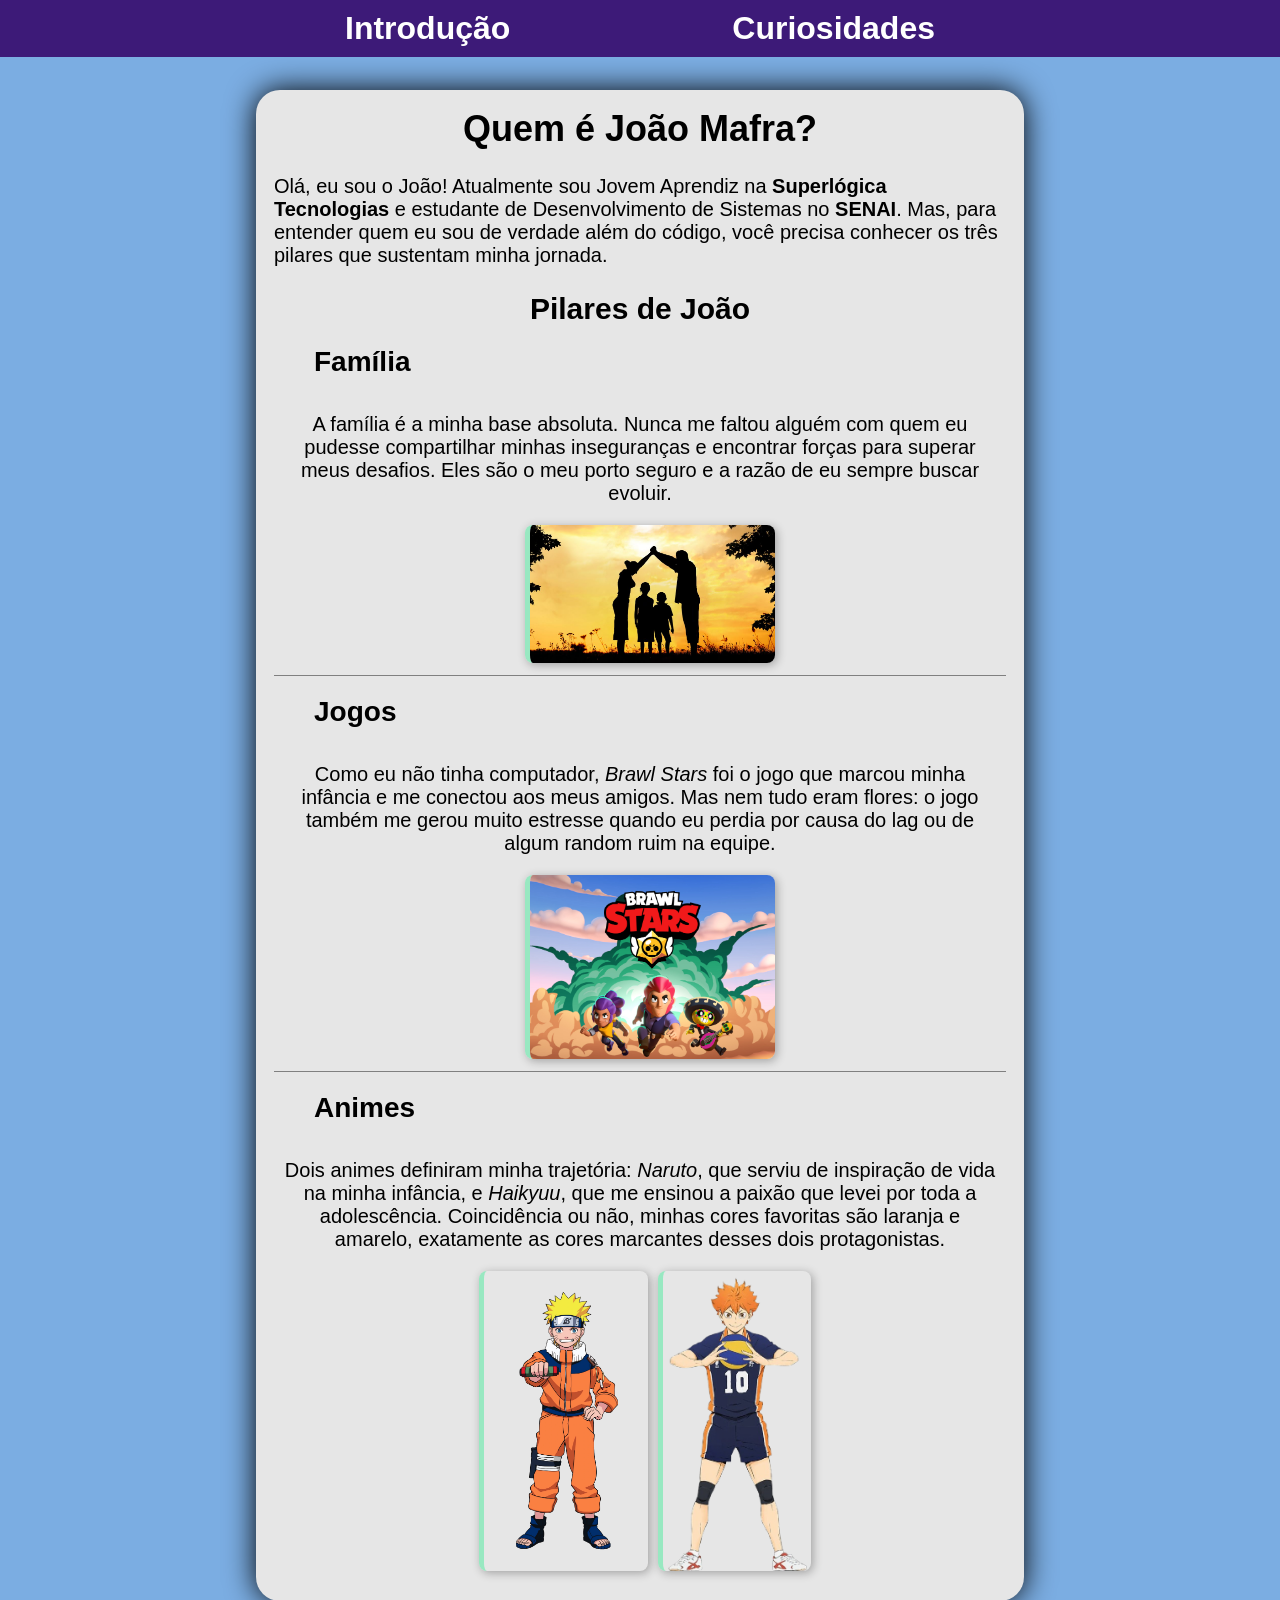
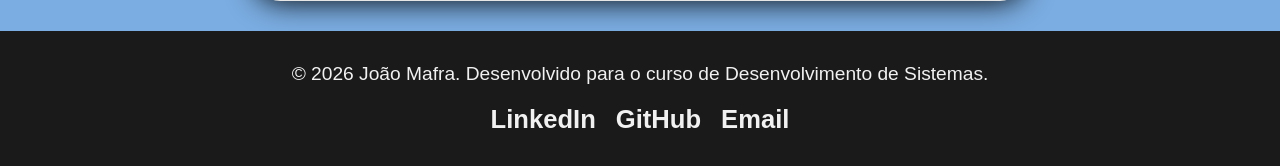
<file: 01.27.2026 - Revisão HTML CSS/index.html>
<!DOCTYPE html>
<html lang="pt-BR">
<head>
    <meta charset="UTF-8">
    <meta name="viewport" content="width=device-width, initial-scale=1.0">
    <title>João Mafra</title>
    <link rel="stylesheet" href="style.css">
</head>
<body>
    <header>
        <nav>
            <ul class="list">
                <li class="topic"> <a href="index.html">Introdução</a></li>
                <li class="topic"> <a href="curiosidades.html">Curiosidades</a></li>
            </ul>
        </nav>
    </header>

    <main>
        <section class="introduction">
            <h1>Quem é João Mafra?</h1>
            <p>Olá, eu sou o João! Atualmente sou Jovem Aprendiz na <strong>Superlógica Tecnologias</strong> e estudante de Desenvolvimento de Sistemas no <strong>SENAI</strong>. Mas, para entender quem eu sou de verdade além do código, você precisa conhecer os três pilares que sustentam minha jornada.</p>
        </section> 

        <section class="pillars">
            <h2>Pilares de João</h2>
            <h3>Família</h3>

            <div class="container">
                <p>A família é a minha base absoluta. Nunca me faltou alguém com quem eu pudesse compartilhar minhas inseguranças e encontrar forças para superar meus desafios. Eles são o meu porto seguro e a razão de eu sempre buscar evoluir.</p>

                <figure class="family-img">
                    <img alt="Imagem ilustrativa de uma família em união" src="./imgs/familia-img.jpg">
                </figure>
            </div>

            <h3>Jogos</h3>
            <div class="container">
                <p>Como eu não tinha computador, <em>Brawl Stars</em> foi o jogo que marcou minha infância e me conectou aos meus amigos. Mas nem tudo eram flores: o jogo também me gerou muito estresse quando eu perdia por causa do <span lang="en">lag</span> ou de algum <span lang="en">random</span> ruim na equipe.</p>

                <figure class="brawl-stars-img">
                    <img alt="Logo do jogo Brawl Stars" src="./imgs/brawl-stars.jpg">
                </figure>
            </div>

            <h3>Animes</h3>
            <div class="container">
                <p>Dois animes definiram minha trajetória: <em>Naruto</em>, que serviu de inspiração de vida na minha infância, e <em>Haikyuu</em>, que me ensinou a paixão que levei por toda a adolescência. Coincidência ou não, minhas cores favoritas são laranja e amarelo, exatamente as cores marcantes desses dois protagonistas.</p>
                
                <div class="img-container">
                    <figure class="naruto-img">
                        <img alt="Personagem Naruto de Naruto em pé" src="./imgs/naruto.jpg">
                    </figure>
                    <figure class="hinata-img">
                        <img alt="Personagem Hinata de Haikyuu em pé" src="./imgs/hinata.jpg">
                    </figure>
                </div>
            </div>
        </section>
    </main>

    <footer>
    <div class="footer-content">
        <p>&copy; 2026 João Mafra. Desenvolvido para o curso de Desenvolvimento de Sistemas.</p>

        <ul class="social-links">
            <li>
                <a href="https://www.linkedin.com/in/jo%C3%A3o-mafra-30a24630b?lipi=urn%3Ali%3Apage%3Ad_flagship3_profile_view_base_contact_details%3B9I2q81p4Smu%2ByZsrnMBBgQ%3D%3D" target="_blank">LinkedIn</a>
            </li>
            <li>
                <a href="https://github.com/JoaoMafra07" target="_blank">GitHub</a>
            </li>
            <li>
                <a href="mailto:jrlorimafra@gmail.com">Email</a>
            </li>
        </ul>
    </div>
</footer>

</body>
</html>
</file>
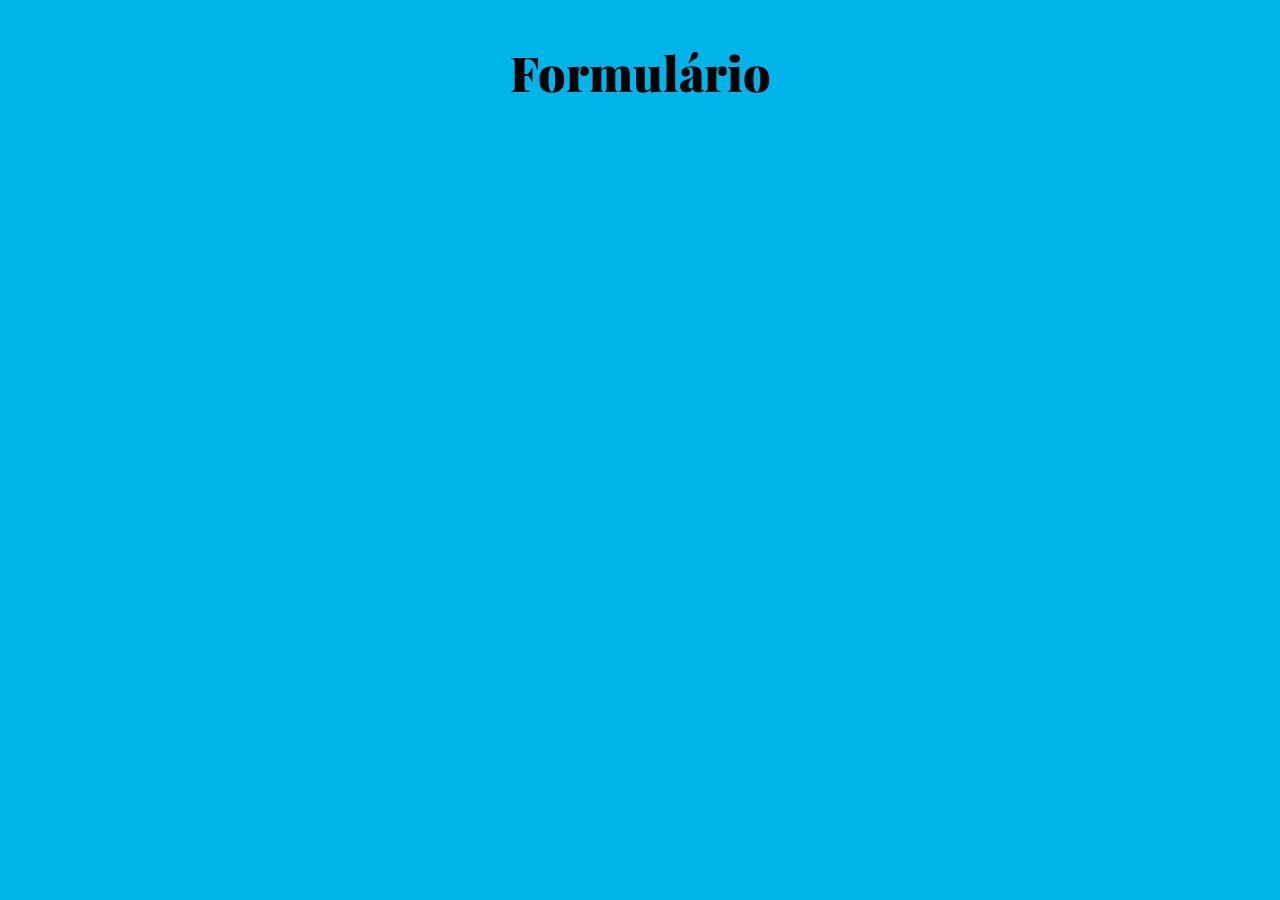
<file: 03.17.2026 - Exercício/index.html>
<!DOCTYPE html>
<html lang="pt-br">
<head>
    <meta charset="UTF-8">
    <meta name="viewport" content="width=device-width, initial-scale=1.0">
    <title>Document</title>
    <script src="./script.js" defer></script>
    <link rel="stylesheet" href="style.css">
</head>

<body>
    <header>
        <h1>Formulário</h1>
    </header>

    <!-- <main>
        <form>
            <legend>Mad talk</legend>

            <label for="verbo" >Verbo</label>
            <input type="text" name="verbo" id="verbo" placeholder="Digite um verbo..."/>

            <label for="nome">Nome: </label>
            <input type="text" name="nome" id="nome" placeholder="Digite um verbo..."/>
            
            <label for="adjetivo">Adjetivo: </label>
            <input type="text" name="adjetivo" id="adjetivo" placeholder="Digite um verbo..."/>
        </form>

        <button id="botao">Mad!</button>

        <span id="frase"></span>
    </main> -->
</body>
</html>
</file>
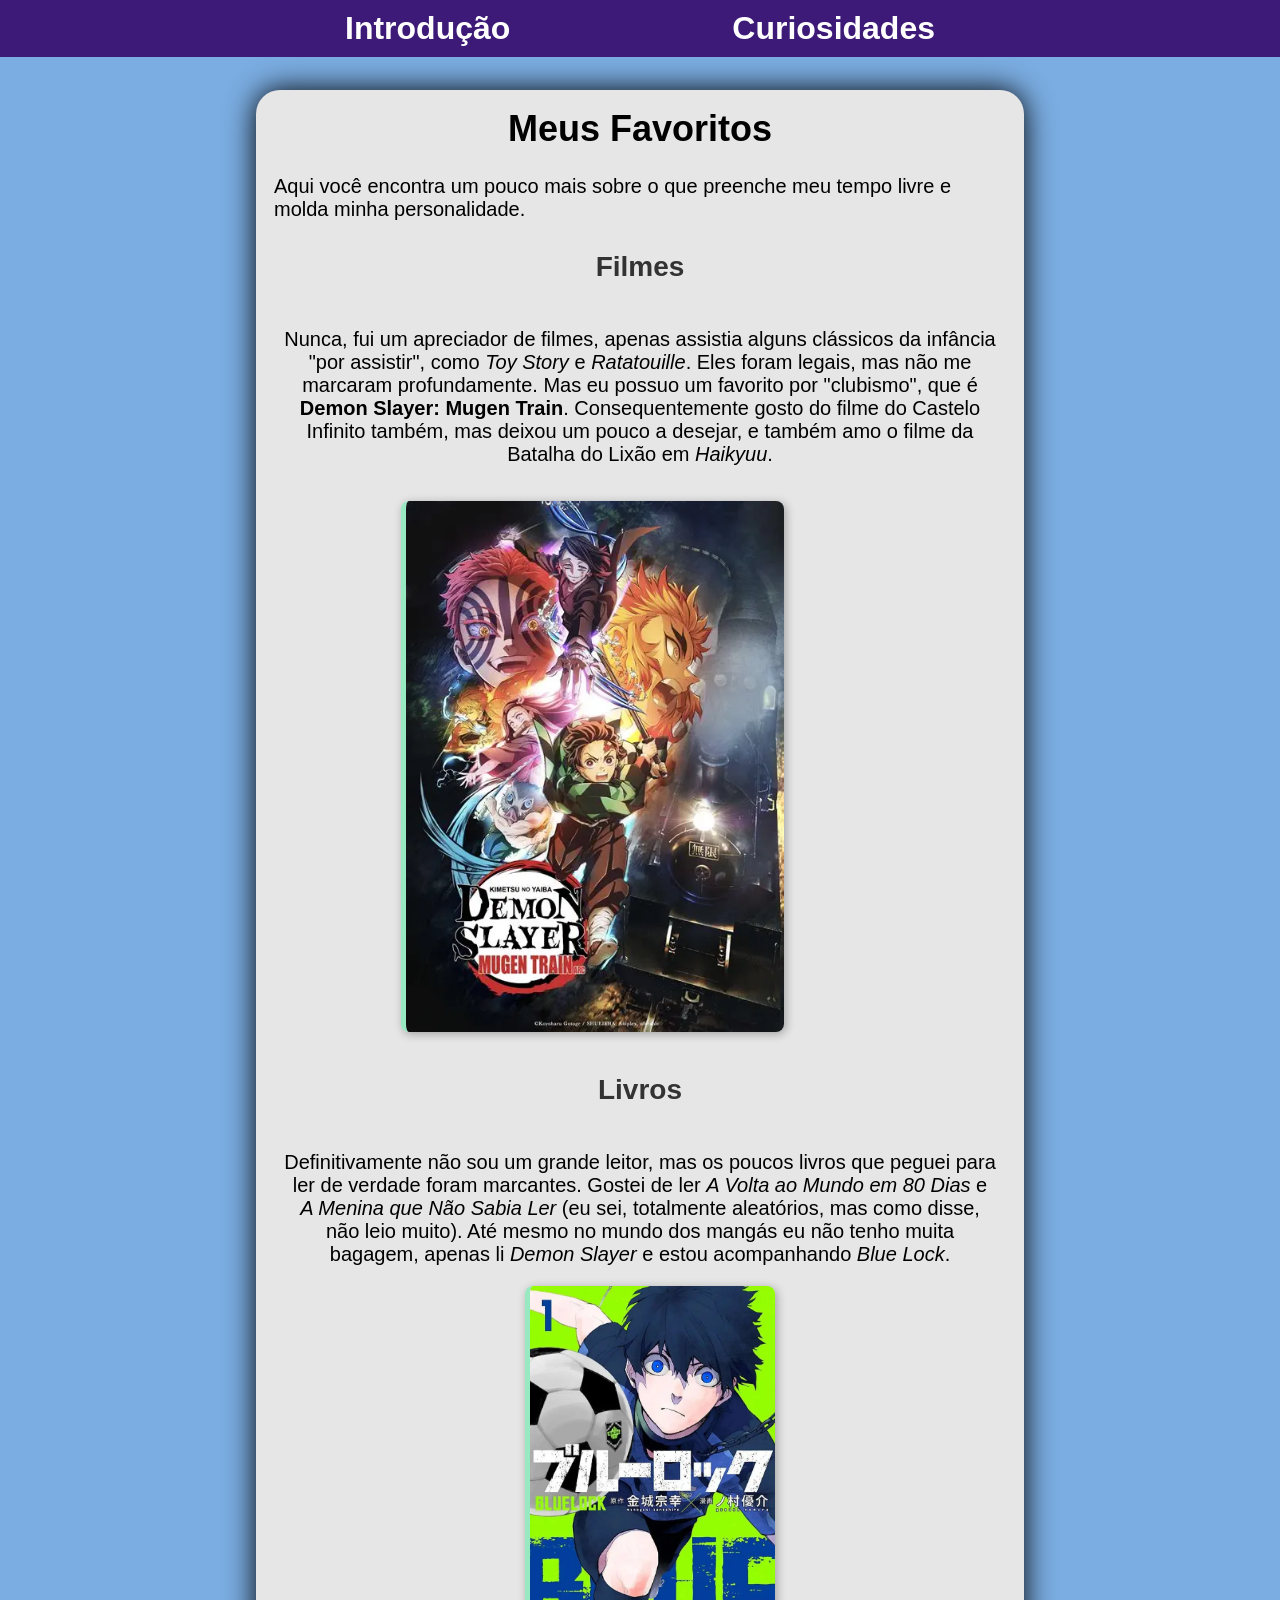
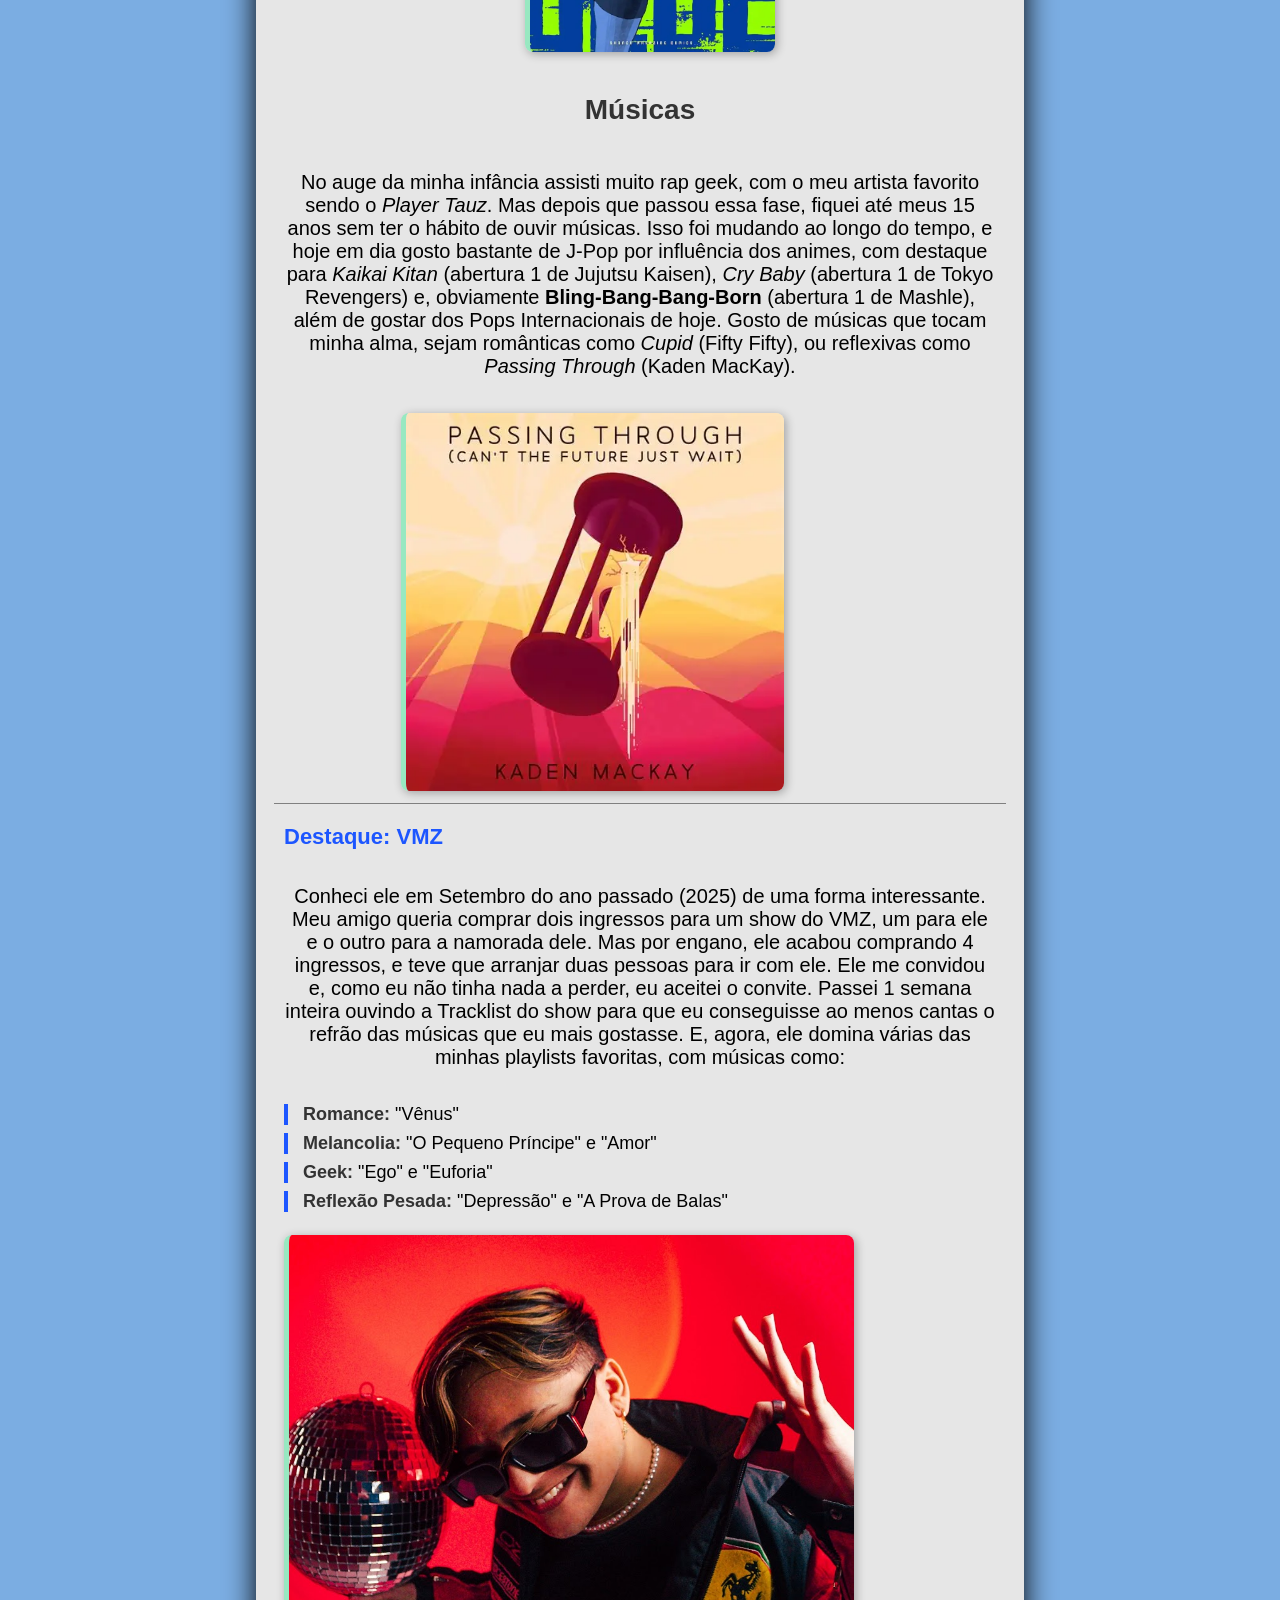
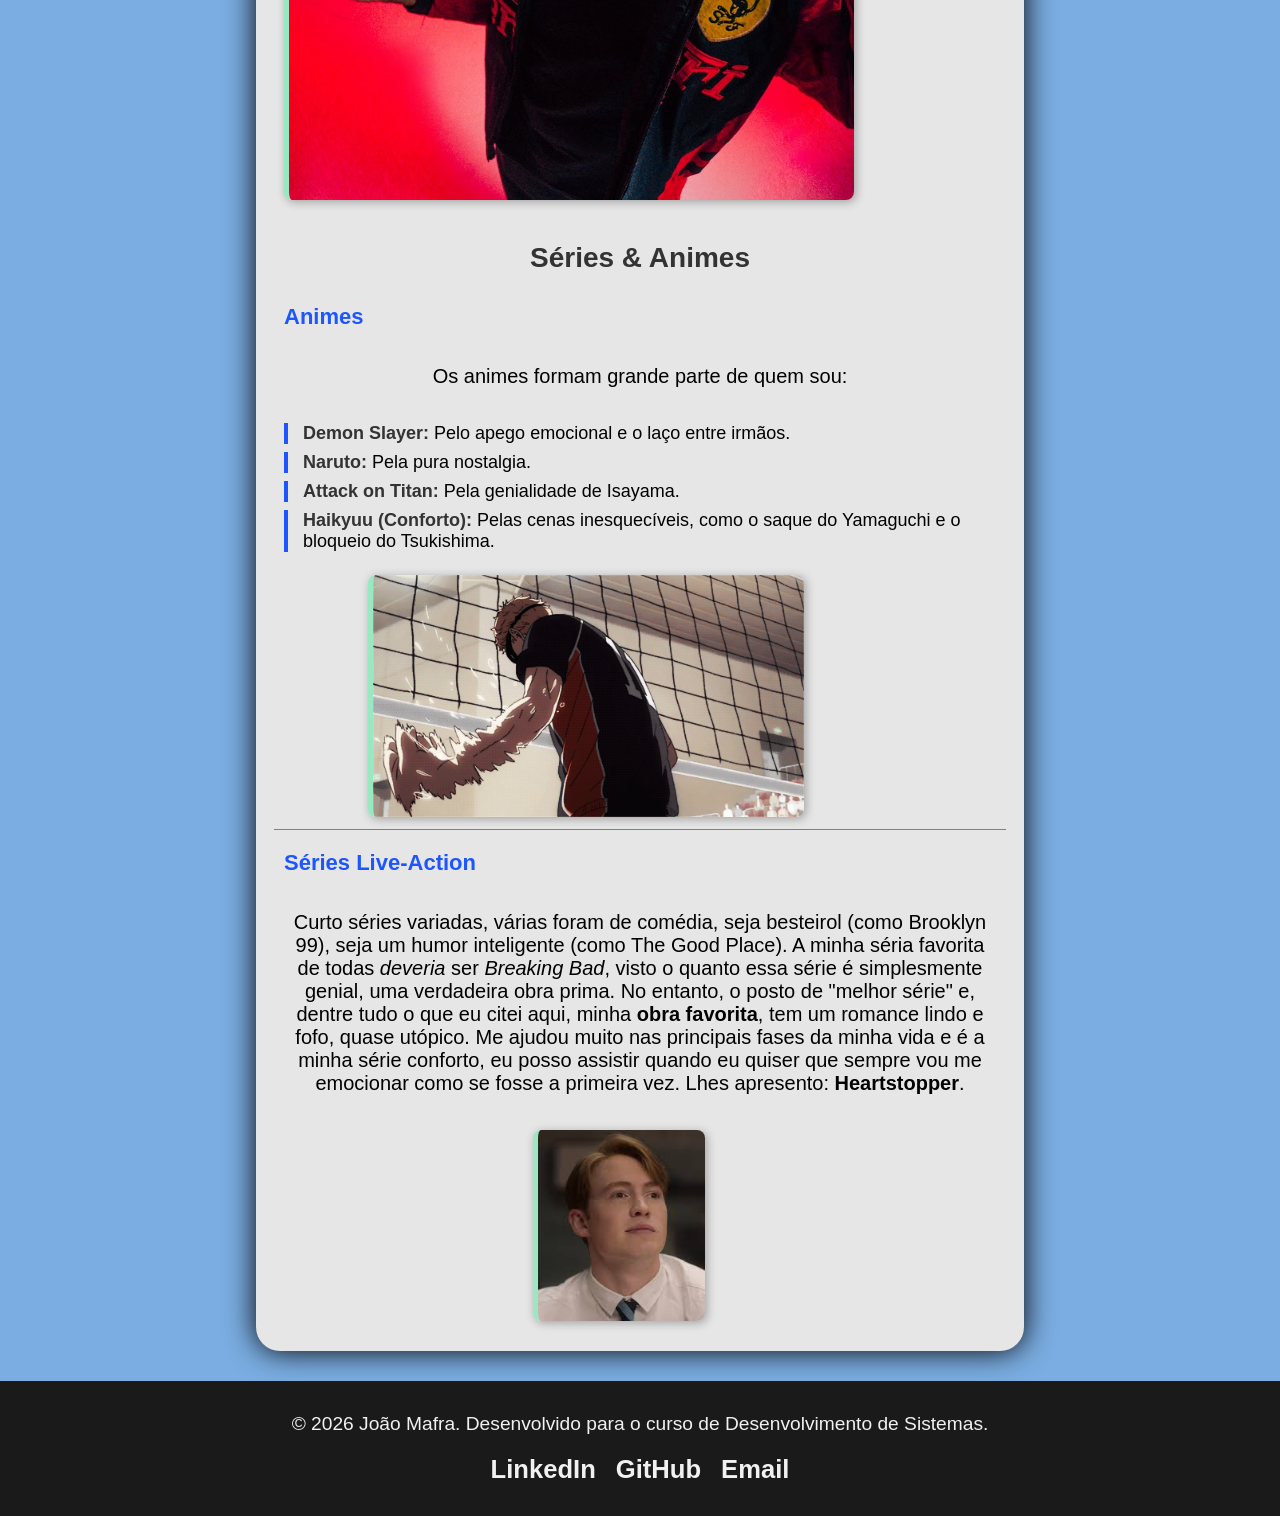
<file: 01.27.2026 - Revisão HTML CSS/curiosidades.html>
<!DOCTYPE html>
<html lang="pt-BR">
<head>
    <meta charset="UTF-8">
    <meta name="viewport" content="width=device-width, initial-scale=1.0">
    <title>Curiosidades - João Mafra</title>
    <link rel="stylesheet" href="style.css">
</head>
<body>
    <header>
        <nav>
            <ul class="list">
                <li class="topic"> <a href="index.html">Introdução</a></li>
                <li class="topic"> <a href="curiosidades.html">Curiosidades</a></li>
            </ul>
        </nav>
    </header>

    <main>
        <section class="favorites">
            <h1>Meus Favoritos</h1>
            <p>Aqui você encontra um pouco mais sobre o que preenche meu tempo livre e molda minha personalidade.</p>

            <div class="category-block">
                <h2>Filmes</h2>
                <div class="container">
                    <p>Nunca, fui um apreciador de filmes, apenas assistia alguns clássicos da infância "por assistir", como <em>Toy Story</em> e <em>Ratatouille</em>. Eles foram legais, mas não me marcaram profundamente. Mas eu possuo um favorito por "clubismo", que é <strong>Demon Slayer: Mugen Train</strong>. Consequentemente gosto do filme do Castelo Infinito também, mas deixou um pouco a desejar, e também amo o filme da Batalha do Lixão em <em>Haikyuu</em>.</p>
                    <figure class="poster-img">
                        <img alt="Poster do filme Demon Slayer Mugen Train" src="./imgs/poster-kny.jpg">
                    </figure>
                </div>
            </div>

            <div class="category-block">
                <h2>Livros</h2>
                <div class="container">
                    <p>Definitivamente não sou um grande leitor, mas os poucos livros que peguei para ler de verdade foram marcantes. Gostei de ler <em>A Volta ao Mundo em 80 Dias</em> e <em>A Menina que Não Sabia Ler</em> (eu sei, totalmente aleatórios, mas como disse, não leio muito). Até mesmo no mundo dos mangás eu não tenho muita bagagem, apenas li <em>Demon Slayer</em> e estou acompanhando <em>Blue Lock</em>.
                    <figure class="manga-img">
                        <img alt="Capa do primeiro capítulo do mangá de Blue Lock" src="./imgs/capa-blue-lock.jpg">
                    </figure>
                </div>
            </div>

            <div class="category-block">
                <h2>Músicas</h2>
                <div class="container">
                    <p>No auge da minha infância assisti muito rap geek, com o meu artista favorito sendo o <em>Player Tauz</em>. Mas depois que passou essa fase, fiquei até meus 15 anos sem ter o hábito de ouvir músicas. Isso foi mudando ao longo do tempo, e hoje em dia gosto bastante de J-Pop por influência dos animes, com destaque para <em>Kaikai Kitan</em> (abertura 1 de Jujutsu Kaisen), <em>Cry Baby</em> (abertura 1 de Tokyo Revengers) e, obviamente <strong>Bling-Bang-Bang-Born</strong> (abertura 1 de Mashle), além de gostar dos Pops Internacionais de hoje. Gosto de músicas que tocam minha alma, sejam românticas como <em>Cupid</em> (Fifty Fifty), ou reflexivas como <em>Passing Through</em> (Kaden MacKay).</p>

                    <figure class="poster-img">
                        <img alt="Capa da música Passing Through de Kaden MacKay" src="./imgs/capa-passing-through.jpg">
                    </figure>
                </div>
                
                <div class="container">
                    <div class="text-content">
                        <h3>Destaque: VMZ</h3>
                        <p>Conheci ele em Setembro do ano passado (2025) de uma forma interessante. Meu amigo queria comprar dois ingressos para um show do VMZ, um para ele e o outro para a namorada dele. Mas por engano, ele acabou comprando 4 ingressos, e teve que arranjar duas pessoas para ir com ele. Ele me convidou e, como eu não tinha nada a perder, eu aceitei o convite. Passei 1 semana inteira ouvindo a Tracklist do show para que eu conseguisse ao menos cantas o refrão das músicas que eu mais gostasse. E, agora, ele domina várias das minhas playlists favoritas, com músicas como:</p>
                        
                        <ul class="custom-list">
                            <li><strong>Romance:</strong> "Vênus"</li>
                            <li><strong>Melancolia:</strong> "O Pequeno Príncipe" e "Amor"</li>
                            <li><strong>Geek:</strong> "Ego" e "Euforia"</li>
                            <li><strong>Reflexão Pesada:</strong> "Depressão" e "A Prova de Balas"</li>
                        </ul>
                    </div>

                    <figure class="foto-img">
                        <img alt="Foto do artista VMZ" src="./imgs/foto-vmz.jpg">
                    </figure>
                </div>
            </div>

            <div class="category-block">
                <h2>Séries & Animes</h2>
                
                <div class="container">
                    <div class="text-content">
                        <h3>Animes</h3>
                        <p>Os animes formam grande parte de quem sou:</p>
                        <ul class="custom-list">
                            <li><strong>Demon Slayer:</strong> Pelo apego emocional e o laço entre irmãos.</li>
                            <li><strong>Naruto:</strong> Pela pura nostalgia.</li>
                            <li><strong>Attack on Titan:</strong> Pela genialidade de Isayama.</li>
                            <li><strong>Haikyuu (Conforto):</strong> Pelas cenas inesquecíveis, como o saque do Yamaguchi e o bloqueio do Tsukishima.</li>
                        </ul>
                    </div>
                     <figure class="anime-img">
                        <img alt="Personagem Tsukishima de Haikyuu comemorando um ponto" src="./imgs/tsukishima-comemorando.gif">
                    </figure>
                </div>

                <div class="container">
                    <div class="text-content">
                        <h3>Séries Live-Action</h3>
                        <p>Curto séries variadas, várias foram de comédia, seja besteirol (como Brooklyn 99), seja um humor inteligente (como The Good Place). A minha séria favorita de todas <em>deveria</em> ser <em>Breaking Bad</em>, visto o quanto essa série é simplesmente genial, uma verdadeira obra prima. No entanto, o posto de "melhor série" e, dentre tudo o que eu citei aqui, minha <strong>obra favorita</strong>, tem um romance lindo e fofo, quase utópico. Me ajudou muito nas principais fases da minha vida e é a minha série conforto, eu posso assistir quando eu quiser que sempre vou me emocionar como se fosse a primeira vez. Lhes apresento: <strong>Heartstopper</strong>.
                    </div>
                    <figure class="foto-img">
                        <img alt="Foto do personagem Nicholas Nelson de Heartstopper" src="./imgs/nick-nelson.jpg">
                    </figure>
                </div>
            </div>

        </section>
    </main>

    <footer>
        <div class="footer-content">
            <p>&copy; 2026 João Mafra. Desenvolvido para o curso de Desenvolvimento de Sistemas.</p>
    
            <ul class="social-links">
                <li>
                    <a href="https://www.linkedin.com/in/jo%C3%A3o-mafra-30a24630b?lipi=urn%3Ali%3Apage%3Ad_flagship3_profile_view_base_contact_details%3B9I2q81p4Smu%2ByZsrnMBBgQ%3D%3D" target="_blank">LinkedIn</a>
                </li>
                <li>
                    <a href="https://github.com/JoaoMafra07" target="_blank">GitHub</a>
                </li>
                <li>
                    <a href="mailto:jrlorimafra@gmail.com">Email</a>
                </li>
            </ul>
        </div>
    </footer>
</body>
</html>
</file>
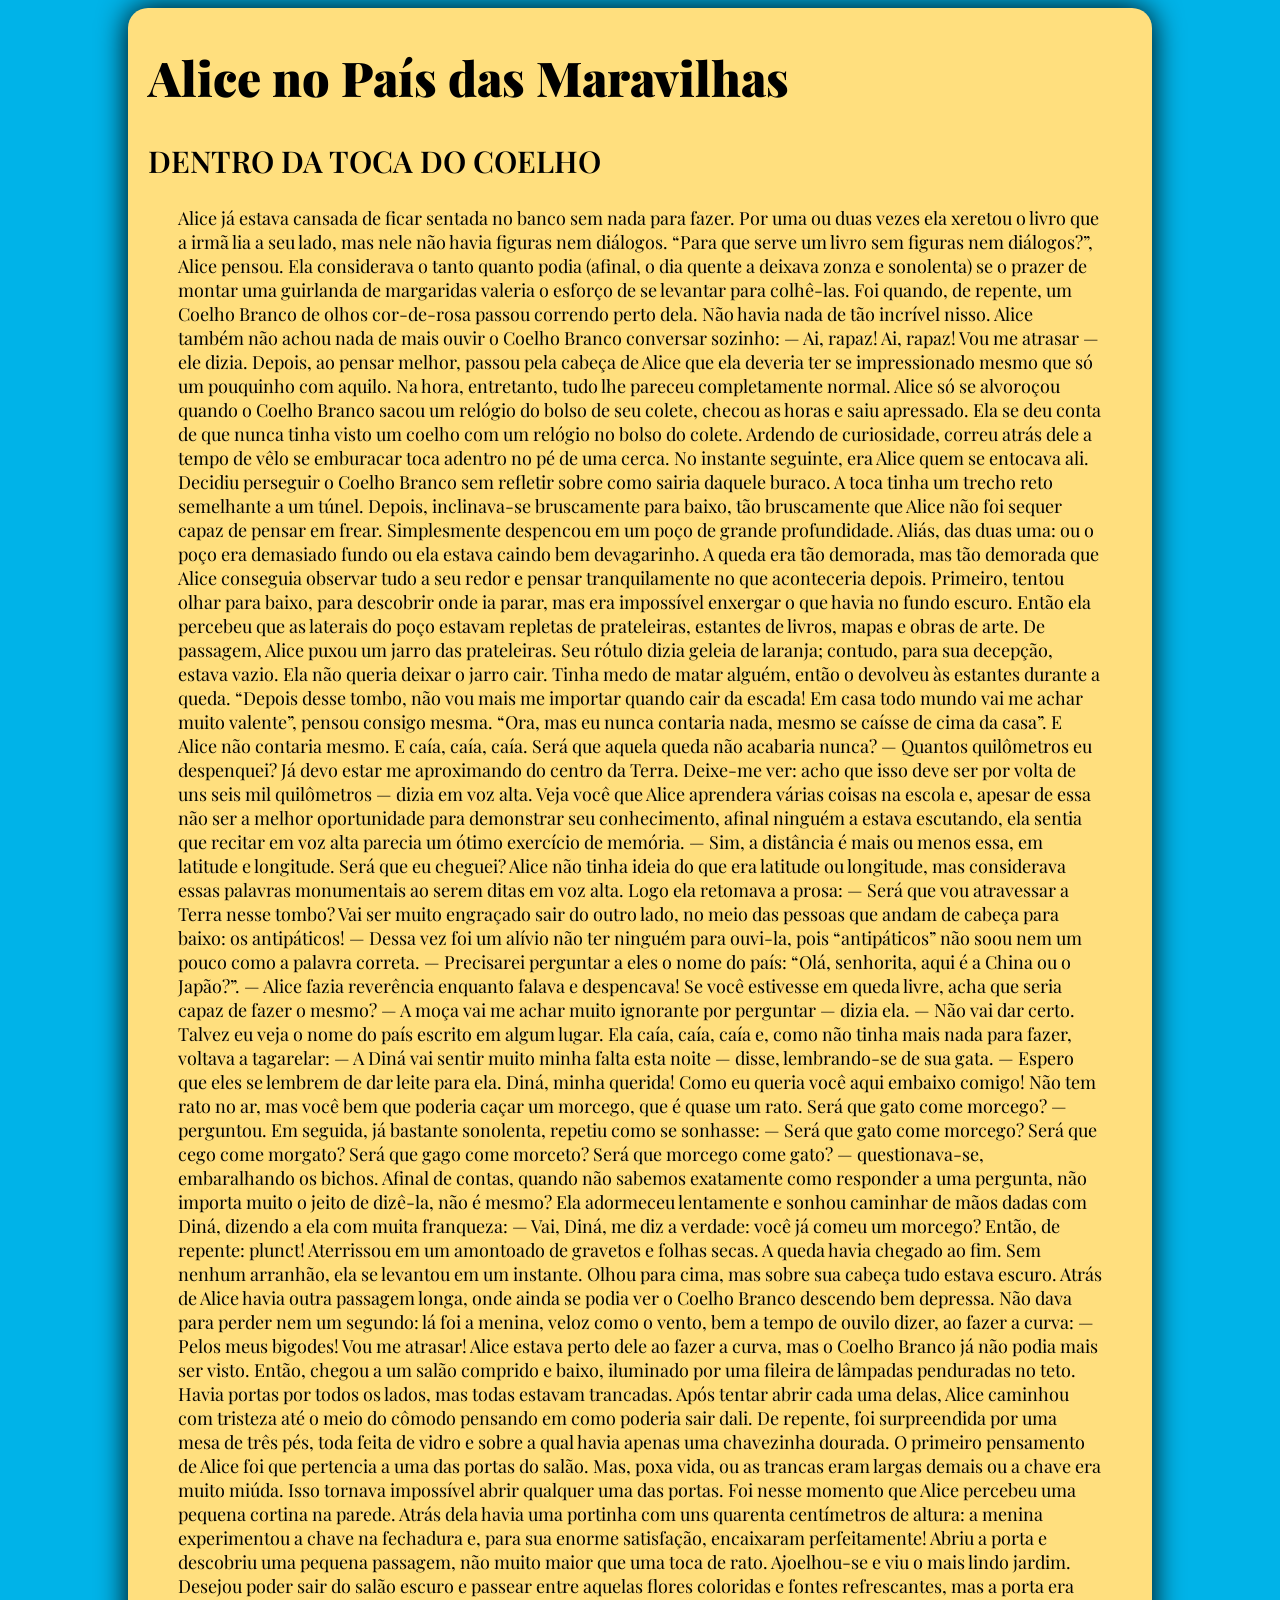
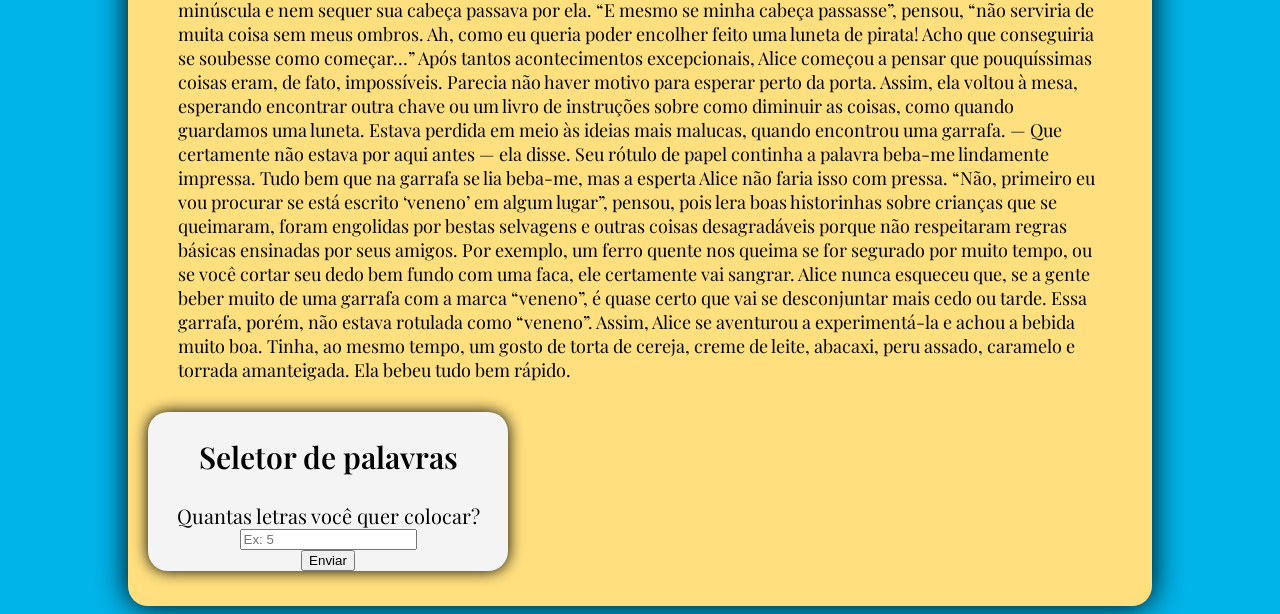
<file: 03.17.2026 - Exercício/index-alice.html>
<!DOCTYPE html>
<html lang="pt-br" xmlns:mso="urn:schemas-microsoft-com:office:office" xmlns:msdt="uuid:C2F41010-65B3-11d1-A29F-00AA00C14882">
<head>
    <meta charset="UTF-8">
    <meta name="viewport" content="width=device-width, initial-scale=1.0">
    <title>Alice</title>
    <script src="./script.js" defer></script>
    <link rel="stylesheet" href="style.css">
   
</head>
<body>
    <main>
        <h1>Alice no País das Maravilhas</h1>
        <section id="texto-livro">
            <h2>DENTRO DA TOCA DO COELHO</h2>
            <p>
                Alice já estava cansada de ficar sentada no banco sem nada
                para fazer. Por uma ou duas vezes ela xeretou o livro que a
                irmã lia a seu lado, mas nele não havia figuras nem diálogos.
                “Para que serve um livro sem figuras nem diálogos?”,
                Alice pensou.
                Ela considerava o tanto quanto podia (afinal, o dia quente a
                deixava zonza e sonolenta) se o prazer de montar uma guirlanda de
                margaridas valeria o esforço de se levantar para colhê-las. Foi
                quando, de repente, um Coelho Branco de olhos cor-de-rosa passou
                correndo perto dela.
                Não havia nada de tão incrível nisso. Alice também não achou
                nada de mais ouvir o Coelho Branco conversar sozinho:
                — Ai, rapaz! Ai, rapaz! Vou me atrasar — ele dizia.
                Depois, ao pensar melhor, passou pela cabeça de Alice que ela
                deveria ter se impressionado mesmo que só um pouquinho com
                aquilo. Na hora, entretanto, tudo lhe pareceu completamente
                normal.
                Alice só se alvoroçou quando o Coelho Branco sacou um relógio
                do bolso de seu colete, checou as horas e saiu apressado. Ela se deu
                conta de que nunca tinha visto um coelho com um relógio no bolso
                do colete. Ardendo de curiosidade, correu atrás dele a tempo de vêlo
                se emburacar toca adentro no pé de uma cerca.
                No instante seguinte, era Alice quem se entocava ali. Decidiu
                perseguir o Coelho Branco sem refletir sobre como sairia daquele
                buraco.
                A toca tinha um trecho reto semelhante a um túnel. Depois,
                inclinava-se bruscamente para baixo, tão bruscamente que Alice
                não foi sequer capaz de pensar em frear. Simplesmente despencou
                em um poço de grande profundidade.
                Aliás, das duas uma: ou o poço era demasiado fundo ou ela
                estava caindo bem devagarinho. A queda era tão demorada, mas tão
                demorada que Alice conseguia observar tudo a seu redor e pensar
                tranquilamente no que aconteceria depois. Primeiro, tentou olhar
                para baixo, para descobrir onde ia parar, mas era impossível
                enxergar o que havia no fundo escuro. Então ela percebeu que as
                laterais do poço estavam repletas de prateleiras, estantes de livros,
                mapas e obras de arte.
                De passagem, Alice puxou um jarro das prateleiras. Seu rótulo
                dizia geleia de laranja; contudo, para sua decepção, estava vazio. Ela
                não queria deixar o jarro cair. Tinha medo de matar alguém, então o
                devolveu às estantes durante a queda.
                “Depois desse tombo, não vou mais me importar quando cair da
                escada! Em casa todo mundo vai me achar muito valente”, pensou
                consigo mesma. “Ora, mas eu nunca contaria nada, mesmo se caísse
                de cima da casa”. E Alice não contaria mesmo.
                E caía, caía, caía. Será que aquela queda não acabaria nunca?
                — Quantos quilômetros eu despenquei? Já devo estar me
                aproximando do centro da Terra. Deixe-me ver: acho que isso deve
                ser por volta de uns seis mil quilômetros — dizia em voz alta.
                Veja você que Alice aprendera várias coisas na escola e, apesar de
                essa não ser a melhor oportunidade para demonstrar seu
                conhecimento, afinal ninguém a estava escutando, ela sentia que
                recitar em voz alta parecia um ótimo exercício de memória.
                — Sim, a distância é mais ou menos essa, em latitude e longitude.
                Será que eu cheguei?
                Alice não tinha ideia do que era latitude ou longitude, mas
                considerava essas palavras monumentais ao serem ditas em voz alta.
                Logo ela retomava a prosa:
                — Será que vou atravessar a Terra nesse tombo? Vai ser muito
                engraçado sair do outro lado, no meio das pessoas que andam de
                cabeça para baixo: os antipáticos! — Dessa vez foi um alívio não ter
                ninguém para ouvi-la, pois “antipáticos” não soou nem um pouco
                como a palavra correta.
                — Precisarei perguntar a eles o nome do país: “Olá, senhorita,
                aqui é a China ou o Japão?”. — Alice fazia reverência enquanto
                falava e despencava! Se você estivesse em queda livre, acha que seria
                capaz de fazer o mesmo?
                — A moça vai me achar muito ignorante por perguntar — dizia
                ela. — Não vai dar certo. Talvez eu veja o nome do país escrito em
                algum lugar.
                Ela caía, caía, caía e, como não tinha mais nada para fazer,
                voltava a tagarelar:
                — A Diná vai sentir muito minha falta esta noite — disse,
                lembrando-se de sua gata. — Espero que eles se lembrem de dar
                leite para ela. Diná, minha querida! Como eu queria você aqui
                embaixo comigo! Não tem rato no ar, mas você bem que poderia caçar um morcego, que é quase um rato. Será que gato come
                morcego? — perguntou.
                Em seguida, já bastante sonolenta, repetiu como se sonhasse:
                — Será que gato come morcego? Será que cego come morgato?
                Será que gago come morceto? Será que morcego come gato? —
                questionava-se, embaralhando os bichos. Afinal de contas, quando
                não sabemos exatamente como responder a uma pergunta, não
                importa muito o jeito de dizê-la, não é mesmo?
                Ela adormeceu lentamente e sonhou caminhar de mãos dadas
                com Diná, dizendo a ela com muita franqueza:
                — Vai, Diná, me diz a verdade: você já comeu um morcego?
                Então, de repente: plunct! Aterrissou em um amontoado de
                gravetos e folhas secas. A queda havia chegado ao fim.
                Sem nenhum arranhão, ela se levantou em um instante. Olhou
                para cima, mas sobre sua cabeça tudo estava escuro. Atrás de Alice
                havia outra passagem longa, onde ainda se podia ver o Coelho
                Branco descendo bem depressa. Não dava para perder nem um
                segundo: lá foi a menina, veloz como o vento, bem a tempo de ouvilo
                dizer, ao fazer a curva:
                — Pelos meus bigodes! Vou me atrasar!
                Alice estava perto dele ao fazer a curva, mas o Coelho Branco já
                não podia mais ser visto. Então, chegou a um salão comprido e
                baixo, iluminado por uma fileira de lâmpadas penduradas no teto.
                Havia portas por todos os lados, mas todas estavam trancadas.
                Após tentar abrir cada uma delas, Alice caminhou com tristeza até o
                meio do cômodo pensando em como poderia sair dali.
                De repente, foi surpreendida por uma mesa de três pés, toda
                feita de vidro e sobre a qual havia apenas uma chavezinha dourada.
                O primeiro pensamento de Alice foi que pertencia a uma das portas
                do salão. Mas, poxa vida, ou as trancas eram largas demais ou a
                chave era muito miúda. Isso tornava impossível abrir qualquer uma
                das portas. Foi nesse momento que Alice percebeu uma pequena
                cortina na parede. Atrás dela havia uma portinha com uns quarenta
                centímetros de altura: a menina experimentou a chave na fechadura
                e, para sua enorme satisfação, encaixaram perfeitamente!
                Abriu a porta e descobriu uma pequena passagem, não muito
                maior que uma toca de rato. Ajoelhou-se e viu o mais lindo jardim.
                Desejou poder sair do salão escuro e passear entre aquelas flores
                coloridas e fontes refrescantes, mas a porta era minúscula e nem
                sequer sua cabeça passava por ela.
                “E mesmo se minha cabeça passasse”, pensou, “não serviria de
                muita coisa sem meus ombros. Ah, como eu queria poder encolher
                feito uma luneta de pirata! Acho que conseguiria se soubesse como
                começar…” Após tantos acontecimentos excepcionais, Alice
                começou a pensar que pouquíssimas coisas eram, de fato,
                impossíveis.
                Parecia não haver motivo para esperar perto da porta. Assim, ela
                voltou à mesa, esperando encontrar outra chave ou um livro de
                instruções sobre como diminuir as coisas, como quando guardamos
                uma luneta. Estava perdida em meio às ideias mais malucas, quando
                encontrou uma
                garrafa.
                — Que certamente não estava por aqui antes — ela disse. Seu
                rótulo de papel continha a palavra beba-me lindamente impressa.
                Tudo bem que na garrafa se lia beba-me, mas a esperta Alice não
                faria isso com pressa.
                “Não, primeiro eu vou procurar se está escrito ‘veneno’ em
                algum lugar”, pensou, pois lera boas historinhas sobre crianças que
                se queimaram, foram engolidas por bestas selvagens e outras coisas
                desagradáveis porque não respeitaram regras básicas ensinadas por
                seus amigos. Por exemplo, um ferro quente nos queima se for
                segurado por muito tempo, ou se você cortar seu dedo bem fundo
                com uma faca, ele certamente vai sangrar. Alice nunca esqueceu
                que, se a gente beber muito de uma garrafa com a marca “veneno”, é
                quase certo que vai se desconjuntar mais cedo ou tarde.
                Essa garrafa, porém, não estava rotulada como “veneno”. Assim,
                Alice se aventurou a experimentá-la e achou a bebida muito boa.
                Tinha, ao mesmo tempo, um gosto de torta de cereja, creme de leite,
                abacaxi, peru assado, caramelo e torrada amanteigada. Ela bebeu
                tudo bem rápido.
            </p>
    </section>

    <section id="seletor">
        <h2>Seletor de palavras</h2>

        <label for="letras">Quantas letras você quer colocar?</label>
        <input
            type="text"
            name="letras"
            id="letras"
            placeholder="Ex: 5"
        />

        <button id="botao">Enviar</button>
    </section>
    </main>
</body>
</html>
</file>
<file: 01.27.2026 - Revisão HTML CSS/style.css>
* {
    box-sizing: border-box;
    margin: 0px;
    padding: 0px;
    font-family: sans-serif;
}

html {
    overflow-y: scroll;
}

body {
    display: flex;
    flex-direction: column;
    min-height: 100vh;
    font-size: 62.5%;
    background-color: #7bade2;
}

a {
    text-decoration: none;
    color: inherit;
}

nav {
    background-color: #3d1a78;
    position: fixed;
    width: 100%;
}

.list {
    display: flex;
    list-style: none;
    flex-direction: row;
    justify-content: space-between;
    padding: 0 25vw;
    min-width: none;
}

.topic {
    display: flex;
    font-size: 2rem;
    color: #fff;
    font-weight: bolder;
}

.topic a {
    display: block;
    padding: 10px 25px;
}

.topic:hover {
    cursor: pointer;
    background-color: rgba(0, 0, 0, .4);
}

main {
    flex: 1;
    margin: 90px auto 30px auto;
    padding: 18px;
    border-radius: 24px;
    width: 60%;
    background-color: #e6e6e6;
    box-shadow: 0 0 30px #000;
}

h1 {
    display: flex;
    font-size: 3.6em;
    justify-content: center;
}

p {
    font-size: 2em;
    width: 100%;
    margin: 25px 0 25px 0;
}

h2 {
    display: flex;
    font-size: 3em;
    justify-content: center;
}

h3 {
    margin: 20px 0 0 40px;
}

section.pillars h3 {
    font-size: 2.8em;
    justify-content: center;
}

div.container {
    padding: 10px;
    display: flex;
    flex-wrap: wrap;
    border-bottom: 1px solid gray;
}

div.container:last-child {
    border-bottom: none;
}

div.container > p {
    width: 60%;
    justify-content: center;
    align-self: center;
}

div figure img {
    max-width: 250px;
    height: auto;
    border-radius: 8px;
    margin-left: 20px;
    border-left: 5px solid #98e8c1;
    box-shadow: 2px 2px 10px rgba(0,0,0,0.3);
    object-fit: cover;
}

.img-container {
    display: flex;
}

div.img-container figure img {
    max-height: 300px;
    margin-left: 10px;
    flex-wrap: wrap;
}

@media (max-width: 1360px) {
    div.container {
        flex-direction: column;
        align-items: center;
    }

    div.container p {
        width: 100%;
        text-align: center;
        margin-bottom: 20px;
    }
}

footer {
    width: 100%;
    background-color: #1a1a1a;
    color: #f1f1f1;
    padding: 2rem 0;
    margin-top: auto;
}

.footer-content {
    width: 60%;
    margin: 0 auto;
    display: flex;
    justify-content: space-between;
    align-items: center;
    flex-direction: column;
}

.footer-content p {
    font-size: 1.2rem; 
    margin: 0; 
    padding-bottom: 20px;
    width: auto;
}

.social-links {
    list-style: none;
    display: flex;
    gap: 20px;
}

.social-links a {
    font-size: 1.6rem;
    font-weight: bold;
    transition: color 0.3s;
}

.social-links a:hover {
    color: #1D56FF;
}

@media (max-width: 1360px) {
    .footer-container {
        width: 90%;
        flex-direction: column;
        gap: 15px;
        text-align: center;
    }
}

/* --- PÁGINA DE CURIOSIDADES --- */

.category-block h2 {
    margin-top: 30px;
    margin-bottom: 10px;
    font-size: 2.8em;
    color: #333;
    display: flex;
    justify-content: center;
}

.category-block h3 {
    font-size: 2.2em;
    margin: 10px 0;
    color: #1D56FF;
}

ul.custom-list {
    list-style: none;
    padding-left: 0;
    margin-top: 15px;
}

ul.custom-list li {
    font-size: 1.8em;
    margin-bottom: 8px;
    padding-left: 15px;
    border-left: 4px solid #1D56FF;
}

ul.custom-list strong {
    color: #333;
}

.text-content {
    flex: 1;
    display: flex;
    flex-direction: column;
    justify-content: center;
}

figure.poster-img img,
figure.foto-img img,
figure.manga-img img,
figure.series-img img,
figure.anime-img img {
    max-width: 250px;
    height: auto;
    border-radius: 8px;
    margin-left: 20px;
    box-shadow: 2px 2px 10px rgba(0,0,0,0.3);
}


@media (max-width: 1360px) {
    figure.poster-img img,
    figure.foto-img img,
    figure.mangas-img img,
    figure.series-img img,
    figure.anime-img img {
        margin-left: 0;
        margin-top: 15px;
        max-width: 80%;
    }
    
    ul.custom-list li {
        text-align: left;
    }
}

.text-content p {
    width: 100%;
    align-self: auto;
    text-align: left;
}

.text-content h3 {
    margin-left: 0;
}
</file>
<file: 03.17.2026 - Exercício/style.css>
@import url('https://fonts.googleapis.com/css2?family=Playfair+Display:ital,wght@0,400..900;1,400..900&display=swap');

:root {
    --primary-color: #00B3E8;
    --secondary-color: #FFDF7E;
    --white-color: #f4f4f4;
    --black-color: #000000;
}

* {
    box-sizing: border-box;
}

html {
    font-size: 62.5%;
}

body {
    display: flex;
    justify-content: center;
    background-color: var(--primary-color);
    font-family: "Playfair Display", serif;
    font-optical-sizing: auto;
    font-style: normal;
}

main {
    max-width: 120rem;
    width: 80vw;
    background-color: var(--secondary-color);
    border-radius: 2rem;
    padding: 0.5rem 2rem;
    box-shadow: 0 0 3rem var(--black-color);
}

h1 {
    font-weight: 900;
    font-size: 4.8rem;
    justify-self: center;
}

h2 {
    font-weight: 600;
    font-size: 3rem;
    justify-self: center;
}

section{
    align-items: center;
}

#texto-livro p {
    font-size: 1.8rem;
    padding: 0 3rem;
}

#seletor {
    display: flex;
    width: 36rem;
    flex-direction: column;
    align-items: center;
    justify-self: center;
    background-color: var(--white-color);
    border-radius: 2rem;
    margin: 3rem 0;
    box-shadow: 0 0 1.5rem var(--black-color);
}

#seletor label {
    font-size: 2rem;
}
</file>
